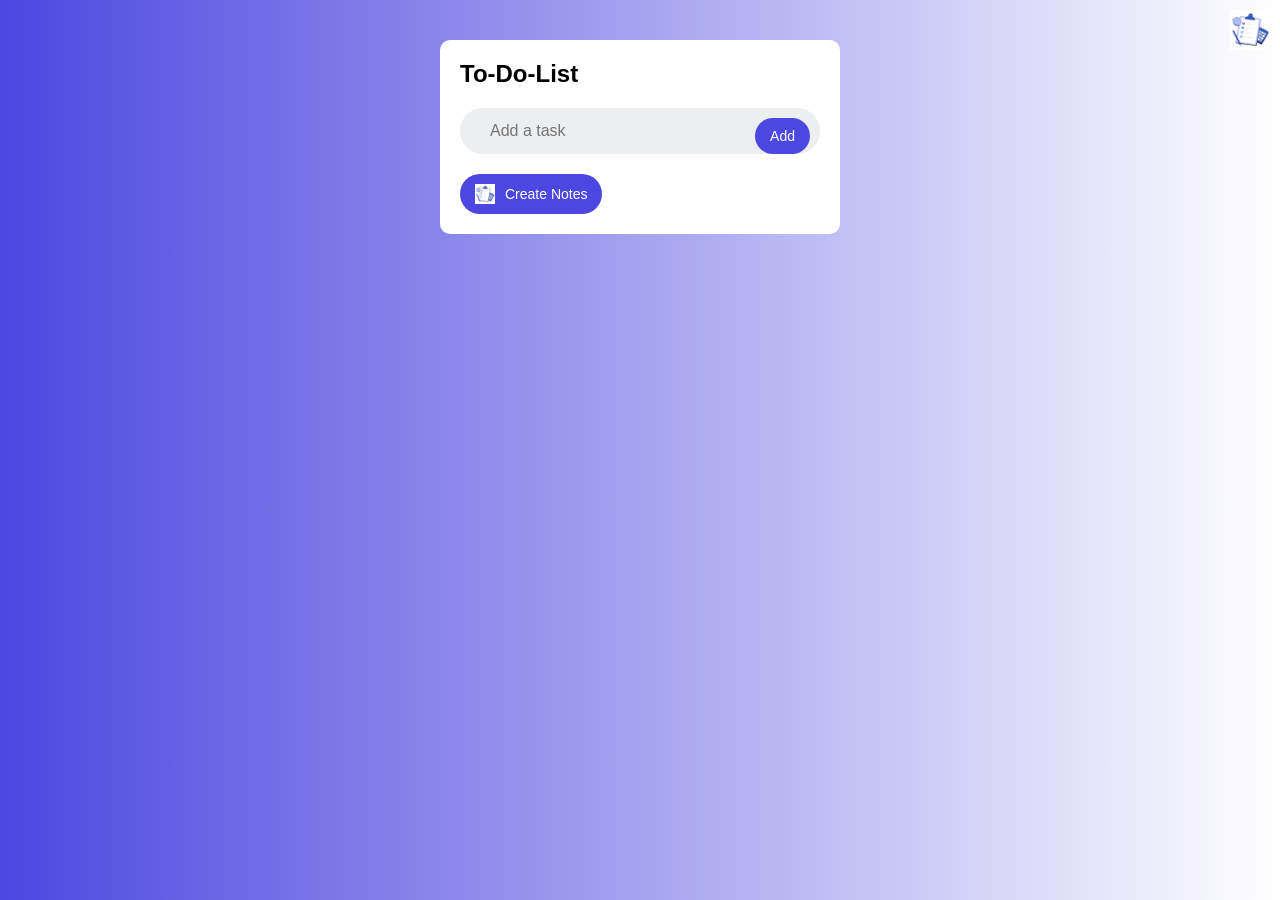
<file: index.html>
<!DOCTYPE html>
<html lang="en">
<head>
  <meta charset="UTF-8" />
  <meta name="viewport" content="width=device-width, initial-scale=1.0" />
  <title>To-do-list</title>
  <link rel="stylesheet" href="style.css" />
</head>
<body>
  <img class="corner-icon" src="image/todo.png" alt="Icon in corner" />
  <div class="container">
    <div class="todo-app">
      <h2>To-Do-List</h2>
      <div class="row">
        <input type="text" id="input-box" placeholder="Add a task" />
        <button onclick="addTask()">Add</button>
      </div>
      <button id="create-btn">
        <img src="image/todo.png" alt="Create notes" />
        Create Notes
      </button>
      <ul id="list-container"></ul>
    </div> 
  </div> 
  <script src="script.js"></script>
</body>
</html>
</file>
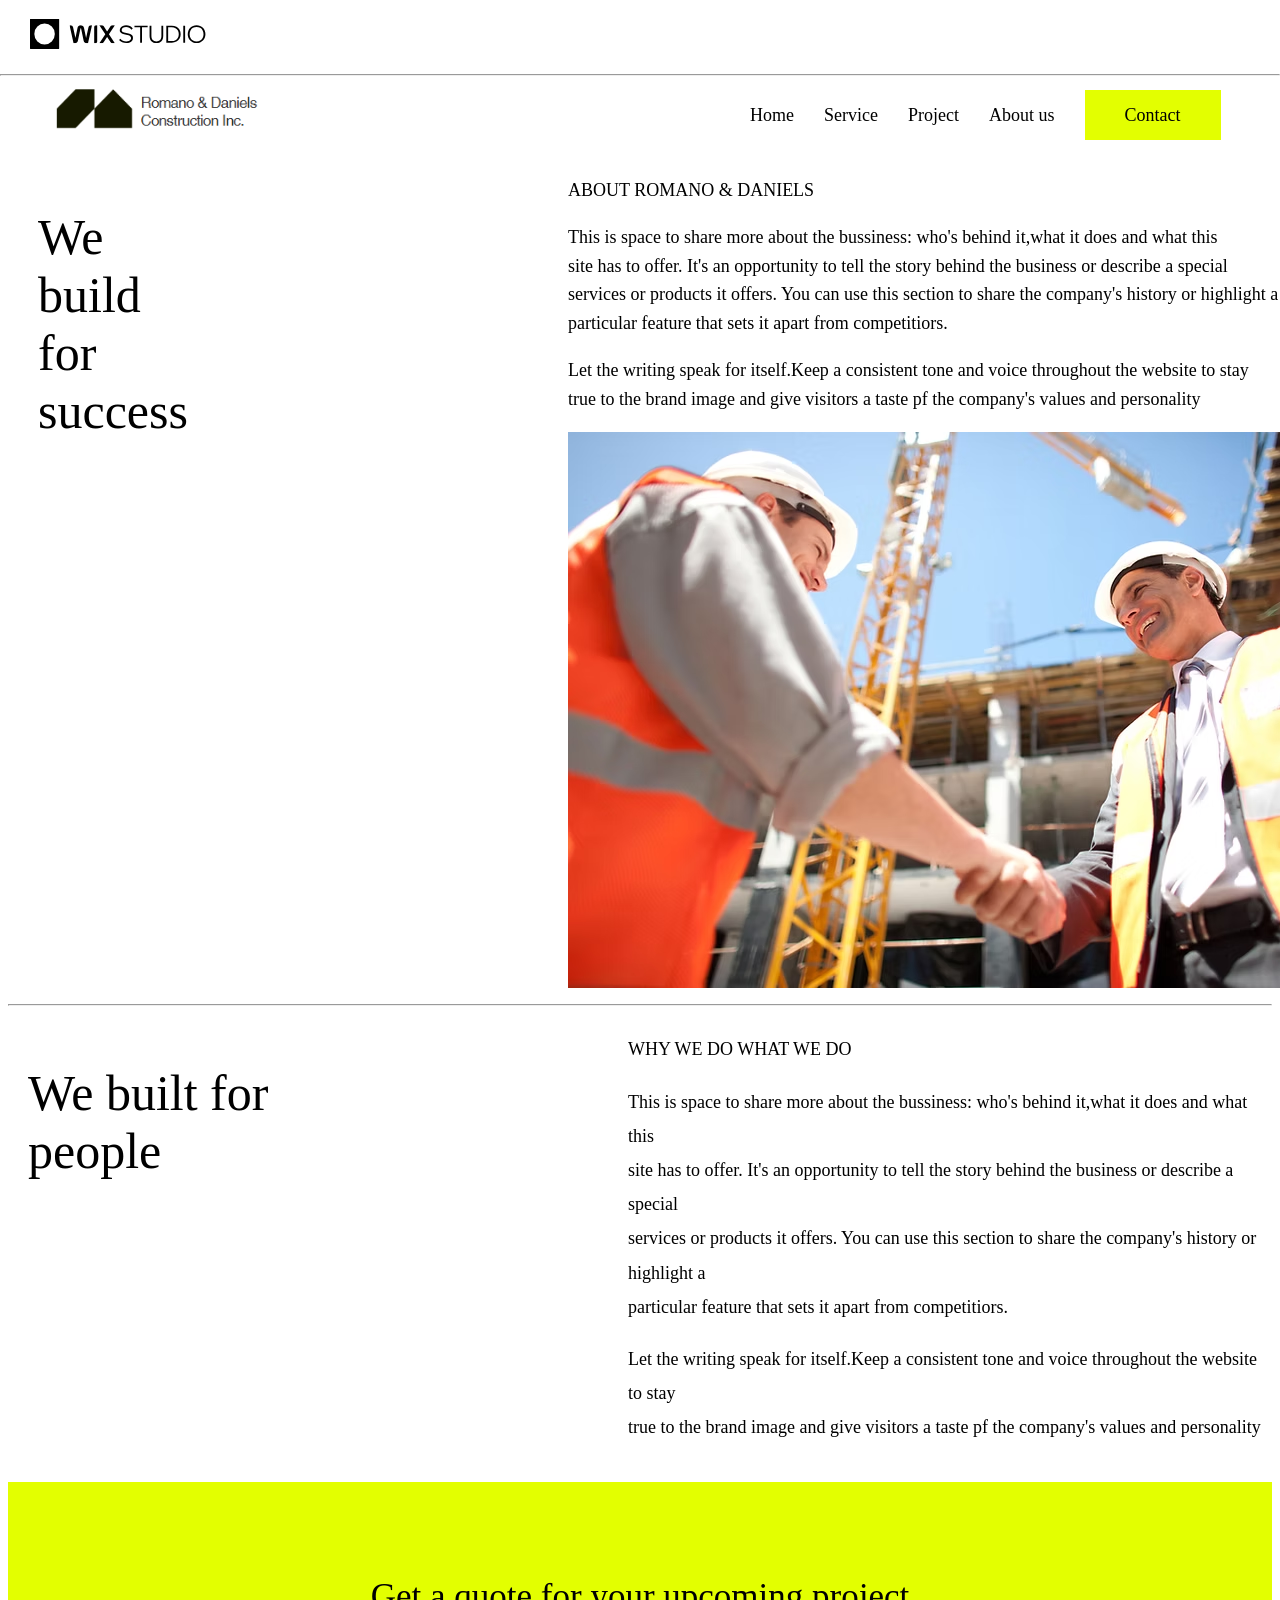
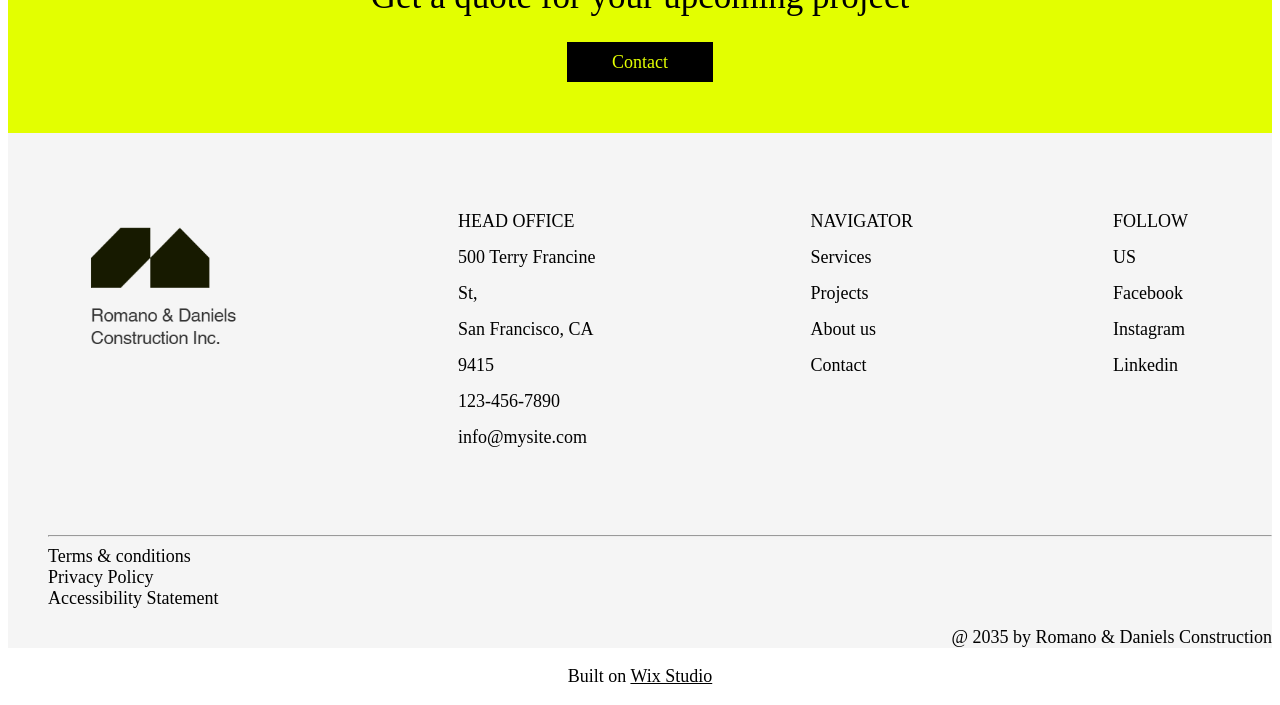
<file: about.html>
<!DOCTYPE html>
<html lang="en">
<head>
    <title>Constraction Company Responsive Template| Wix Studio</title>
    <link rel="stylesheet" href="./style css/about.css">
</head>
<body>
        <header class="header1">
        <div class="hed">
            <div class="logo">
                <img src="image/wix studio.png" alt="">
            </div>
            <div class="header">
                    <div class="logo2">
                    <hr><img src="image/romii.png" alt="" class="romiii">
                    <div class="menu">
                        <ul>
                            <li><a class="current" href="home.html">Home</a></li>
                            <li><a href="service.html">Service</a></li>
                            <li><a href="project.html">Project</a></li>
                            <li><a href="about.html">About us</a></li>
                            <li><a class="contact" href="contact.html">Contact</a></li>
                        </ul>
                    </div>
                    </div>
            </div>
        </div>
    </header>
    <main>
        <div class="aboutt">
        <div class="sucess">
            <p class="suc">We build for <br> success</p>
        </div>
        <div class="daniels">
            <p>ABOUT ROMANO & DANIELS</p>
            <P>This is space to share more about the bussiness: who's behind it,what it does and what this <br>site has to offer. It's an opportunity to tell the story behind the business or describe a special <br>services or products it offers. You can use this section to share the company's history or highlight a <br> particular feature that sets it apart from competitiors.</P>
            <p>Let the writing speak for itself.Keep a consistent tone and voice throughout the website to stay <br> true to the brand image and give visitors a taste pf the company's values and personality</p>
            <img class="abt" src="./image/about-1.avif" alt="">
        </div>
        </div><hr>
        <div class="builtt">
            <div class="people">
                <p>We built for people</p>
            </div>
            <div class="why">
                <p>WHY WE DO WHAT WE DO</p>
                 <P>This is space to share more about the bussiness: who's behind it,what it does and what this <br>site has to offer. It's an opportunity to tell the story behind the business or describe a special <br>services or products it offers. You can use this section to share the company's history or highlight a <br> particular feature that sets it apart from competitiors.</P>
            <p>Let the writing speak for itself.Keep a consistent tone and voice throughout the website to stay <br> true to the brand image and give visitors a taste pf the company's values and personality</p>
            </div>
        </div>
         <div class="get">
                    <p class="for">Get a quote for your upcoming project</p>
                    <a class="contact1" href="contact.html">Contact</a>
                </div>
    </main>
     <footer class="footer">
                <div class="mainfoot">
                    <div class="romanio">
                    <img src="./image/logo-2.png" alt="">
                    </div>
                    <div class="head">
                        <li>HEAD OFFICE</li>
                        <li>500 Terry Francine St,<br> San Francisco, CA 9415</li>
                        <li>123-456-7890</li>
                        <li>info@mysite.com</li>
                    </div>
                    <div class="navigator">
                        <li>NAVIGATOR</li>
                        <li><a href="service.html">Services</a></li>
                        <li><a href="project.html">Projects</a></li>
                        <li><a href="about.html">About us</a></li>
                        <li><a href="contact.html">Contact</a></li>
                    </div>
                    <div class="follow">
                        <li>FOLLOW US</li>
                        <li><a href="www.https://facebook.com">Facebook</a></li>
                        <li><a href="www.https://instagram.com">Instagram</a></li>
                        <li><a href="www.https://linkedin.com">Linkedin</a></li>
                    </div>
                </div>    
                    <div class="term">
                        <hr><li>Terms & conditions</li>
                        <li>Privacy Policy</li>
                        <li>Accessibility Statement</li>
                        <p class="by">@ 2035 by Romano & Daniels Construction</p>
                    </div>
            </footer>
            <p class="built">Built on <a class="wixlink" href="www.https://wix studio">Wix Studio</a></p>
</body>
</html>
</file>
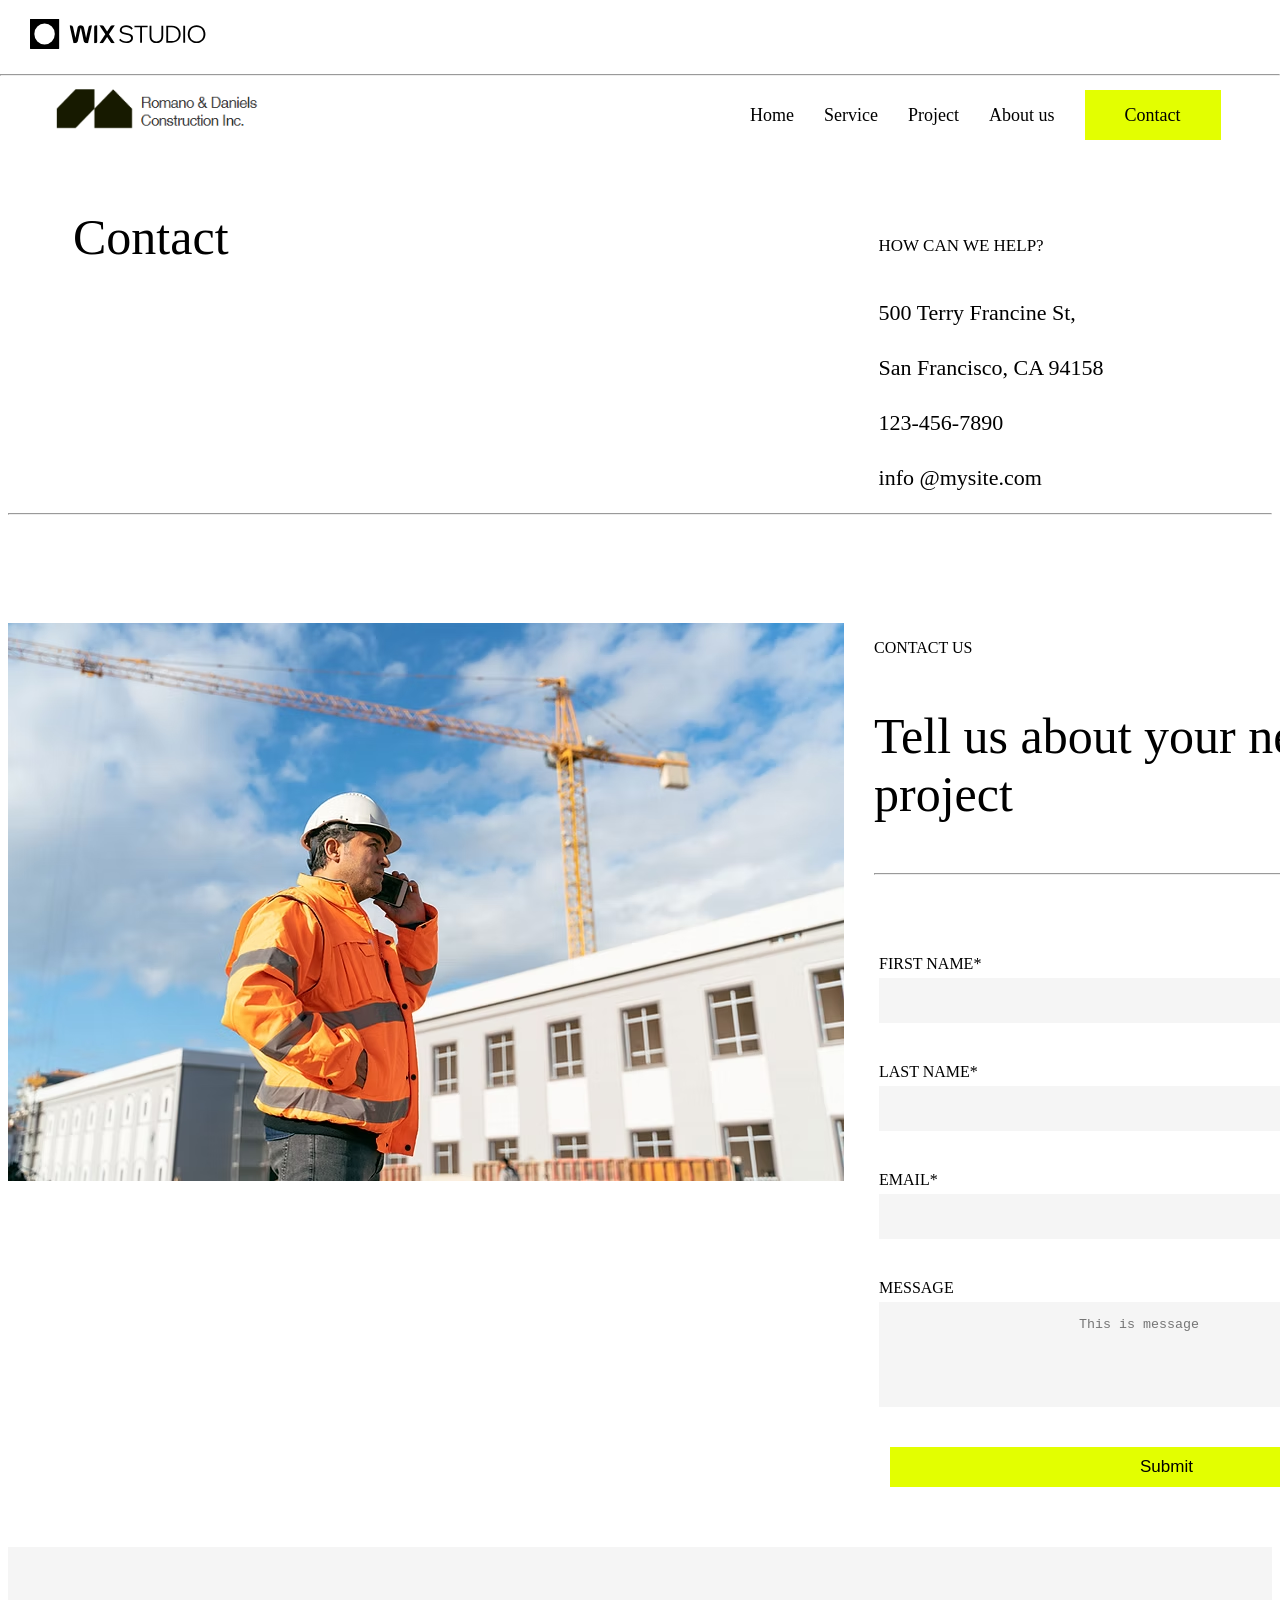
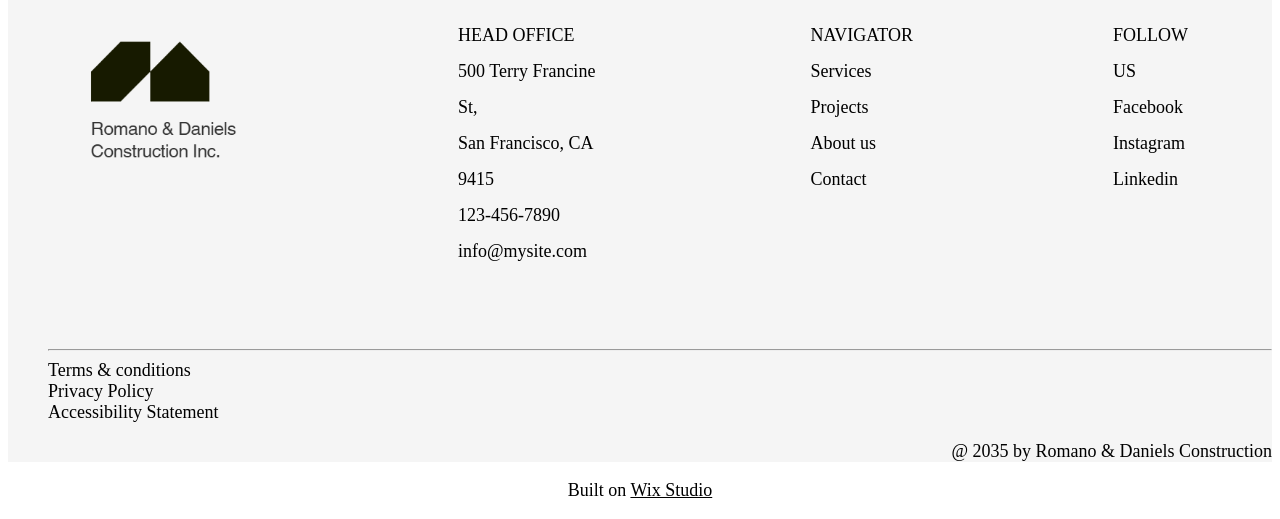
<file: contact.html>
<!DOCTYPE html>
<html lang="en">
<head>
    <title>Constraction Company Responsive Template| Wix Studio</title>
    <link rel="stylesheet" href="./style css/contact.css">
</head>
<body>
        <header class="header1">
        <div class="hed">
            <div class="logo">
                <img src="image/wix studio.png" alt="">
            </div>
            <div class="header">
                    <div class="logo2">
                    <hr><img src="image/romii.png" alt="" class="romiii">
                    <div class="menu">
                        <ul>
                            <li><a class="current" href="home.html">Home</a></li>
                            <li><a href="service.html">Service</a></li>
                            <li><a href="project.html">Project</a></li>
                            <li><a href="about.html">About us</a></li>
                            <li><a class="contact" href="contact.html">Contact</a></li>
                        </ul>
                    </div>
                    </div>
            </div>
        </div>
    </header>
    <main>
        <div class="contacttt">
            <div class="cont">
                Contact
            </div>
            <div class="help">
                <p class="we">HOW CAN WE HELP?</p>
                <li>500 Terry Francine St, <br>San Francisco, CA 94158</li>
                <li>123-456-7890</li>
                <li>info @mysite.com</li>
            </div>
        </div><hr>
        <div class="contacti">
            <div class="conta">
                <img src="./image/contact.avif" alt="">
            </div>
            <div class="forms">
                <p>CONTACT US</p>
                <p class="tell">Tell us about your next <br>project</p>
                <hr><form target="_blank" action="submit.html">
                <div class="contact-form">
                    <label for="firstname">FIRST NAME*<label>
                    <input type="text" name="firstname" id="firstname"required>
                    <label for="lastname">LAST NAME*</label>
                    <input type="text" name="lastname" id="lastname"required>
                    <label for="email">EMAIL*</label>
                    <input type="email" name="email" id="email">
                    <label for="message">MESSAGE</label>
                    <textarea name="message" id="message" cols="20" rows="5" placeholder="This is message" required></textarea>
                    <button class="submit">Submit</button>
                </div>
                </form>
            </div>
        </div>
    </main>
     <footer class="footer">
                <div class="mainfoot">
                    <div class="romanio">
                    <img src="./image/logo-2.png" alt="">
                    </div>
                    <div class="head">
                        <li>HEAD OFFICE</li>
                        <li>500 Terry Francine St,<br> San Francisco, CA 9415</li>
                        <li>123-456-7890</li>
                        <li>info@mysite.com</li>
                    </div>
                    <div class="navigator">
                        <li>NAVIGATOR</li>
                        <li><a href="service.html">Services</a></li>
                        <li><a href="project.html">Projects</a></li>
                        <li><a href="about.html">About us</a></li>
                        <li><a href="contact.html">Contact</a></li>
                    </div>
                    <div class="follow">
                        <li>FOLLOW US</li>
                        <li><a href="www.https://facebook.com">Facebook</a></li>
                        <li><a href="www.https://instagram.com">Instagram</a></li>
                        <li><a href="www.https://linkedin.com">Linkedin</a></li>
                    </div>
                </div>    
                    <div class="term">
                        <hr><li>Terms & conditions</li>
                        <li>Privacy Policy</li>
                        <li>Accessibility Statement</li>
                        <p class="by">@ 2035 by Romano & Daniels Construction</p>
                    </div>
            </footer>
            <p class="built">Built on <a class="wixlink" href="www.https://wix studio">Wix Studio</a></p>
</body>
</html>
</file>
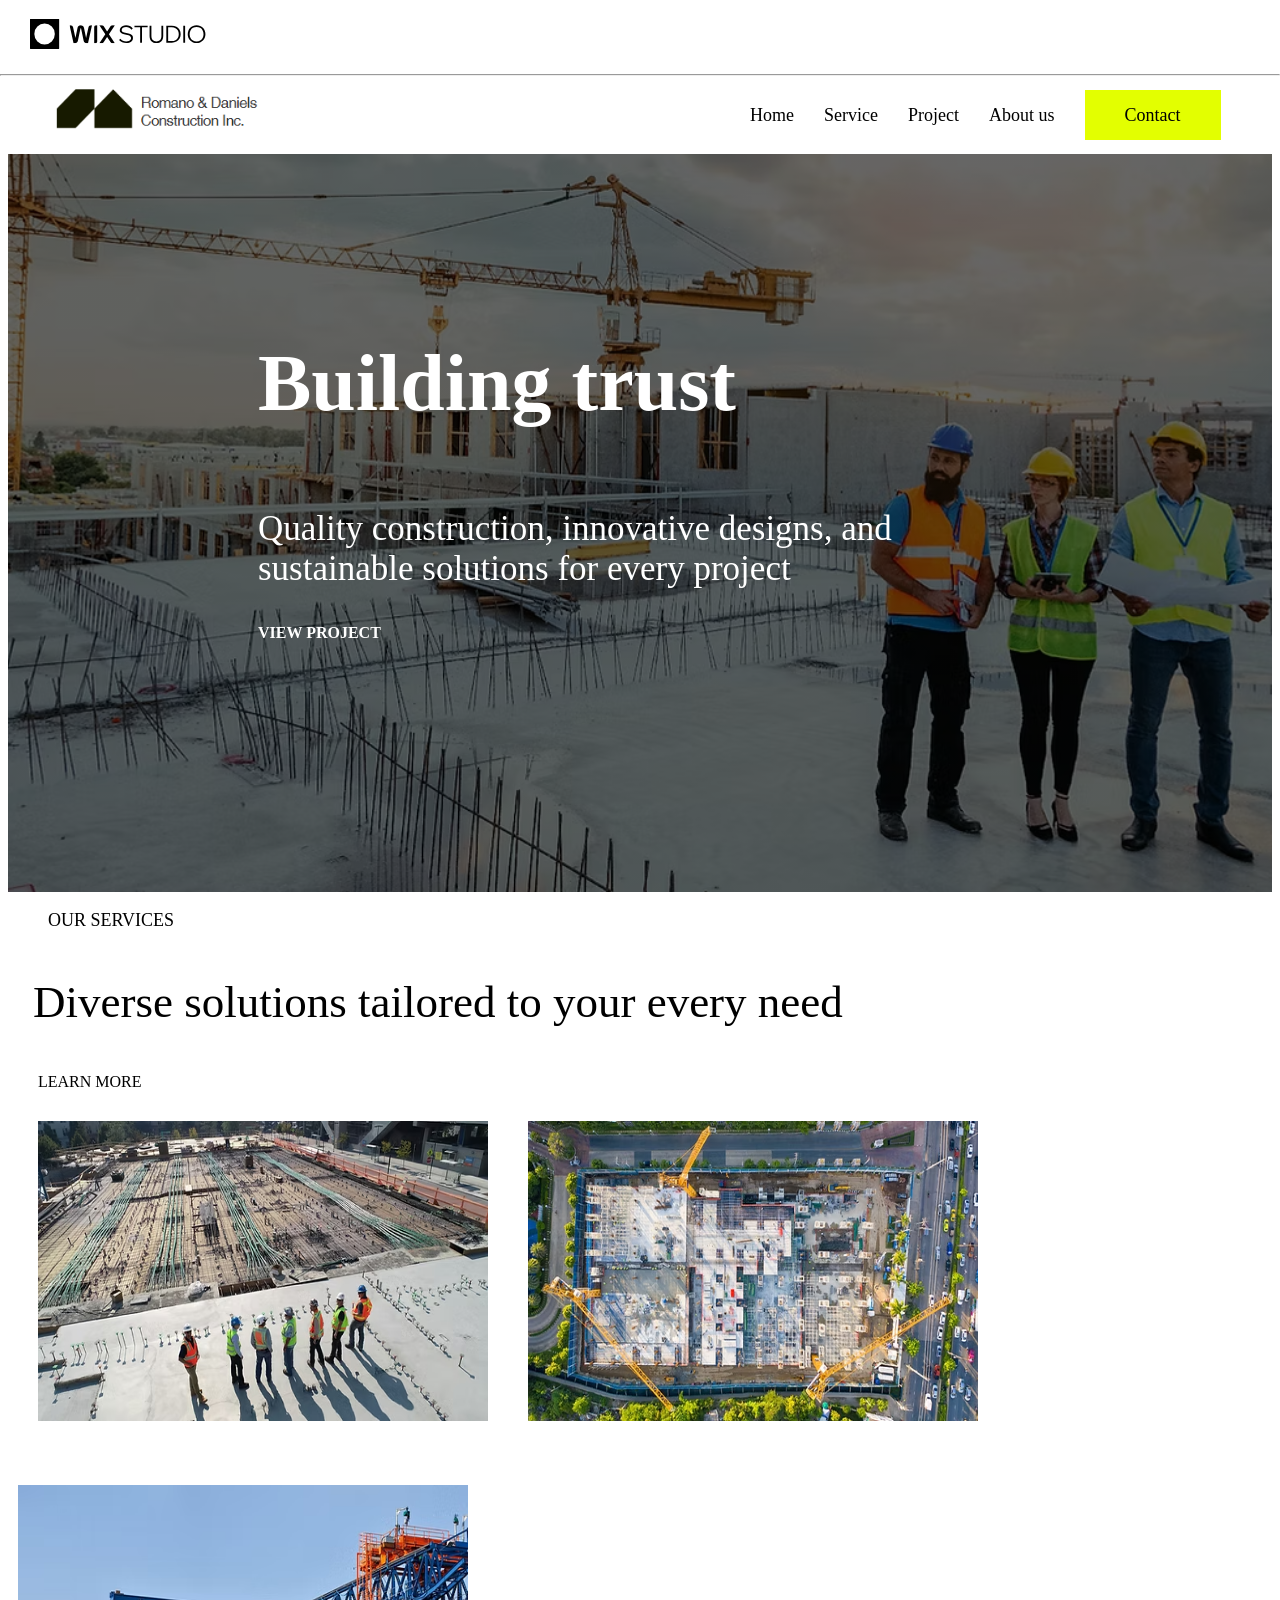
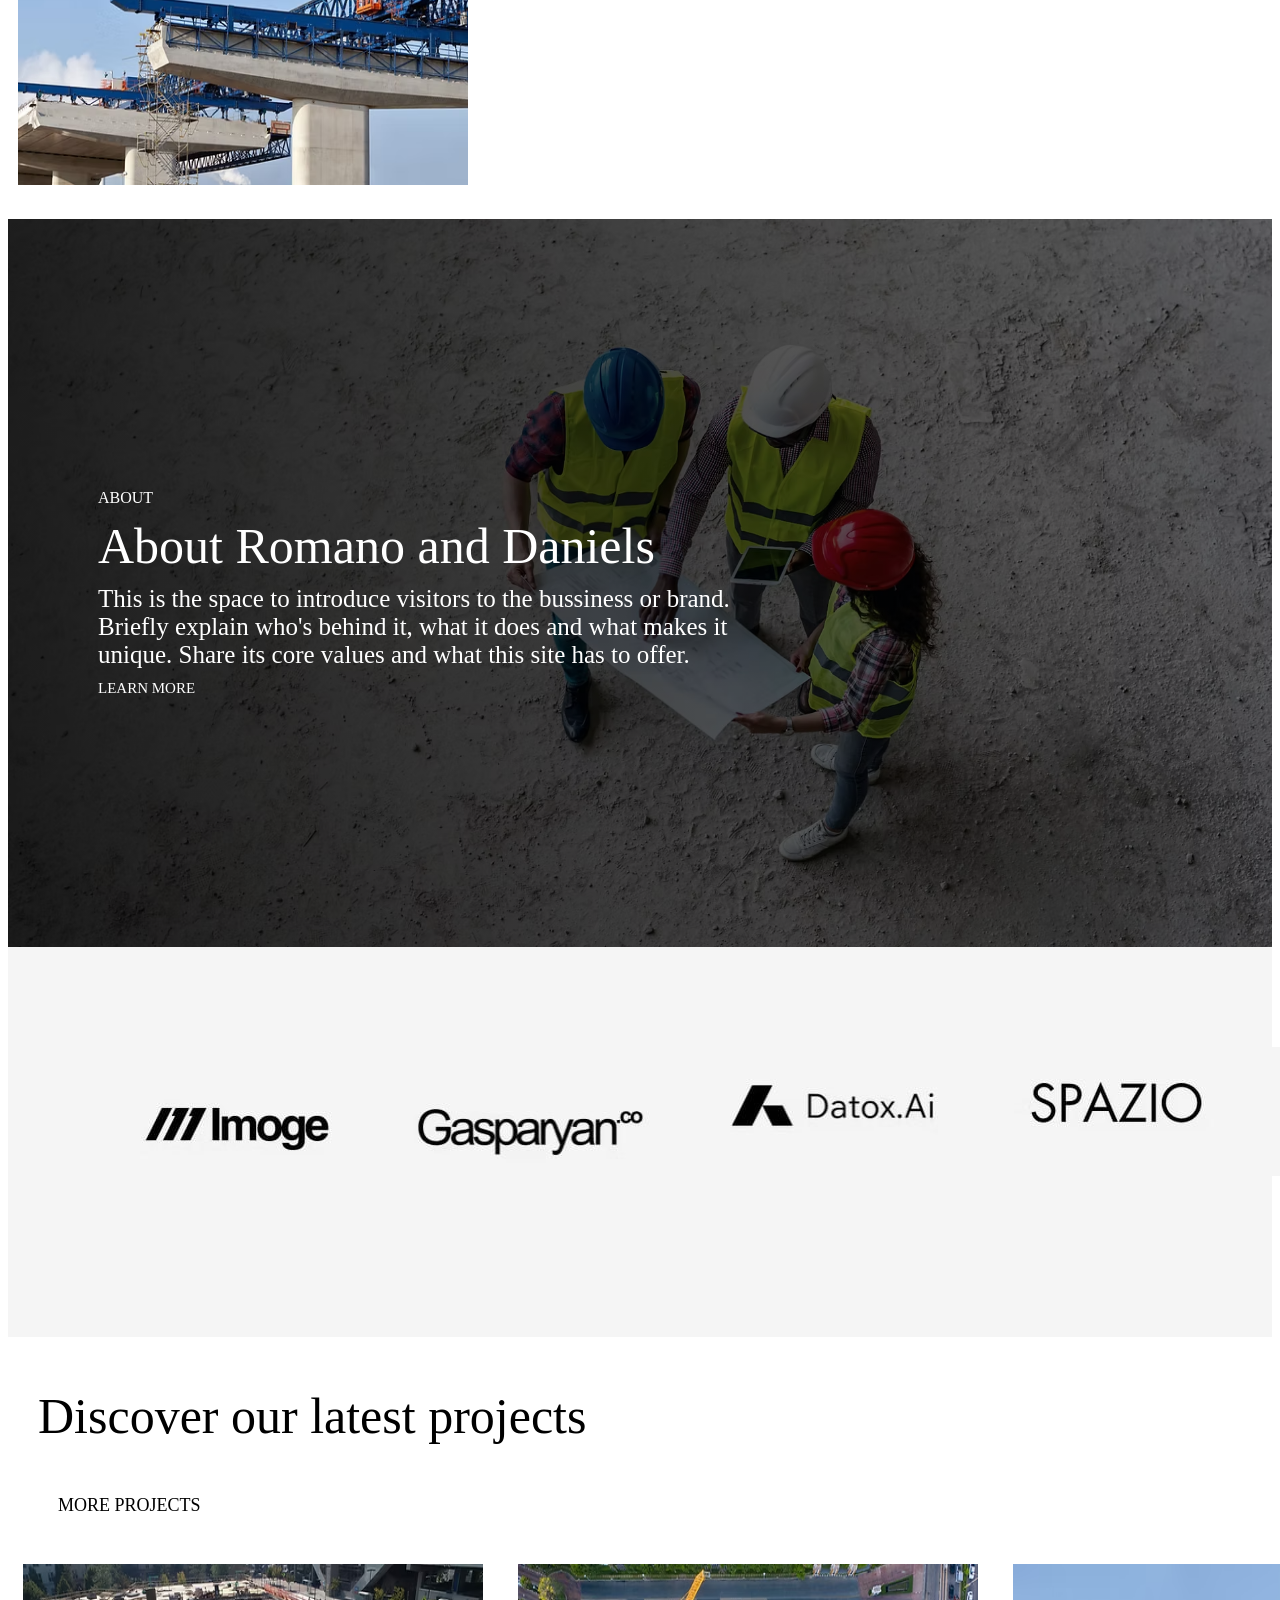
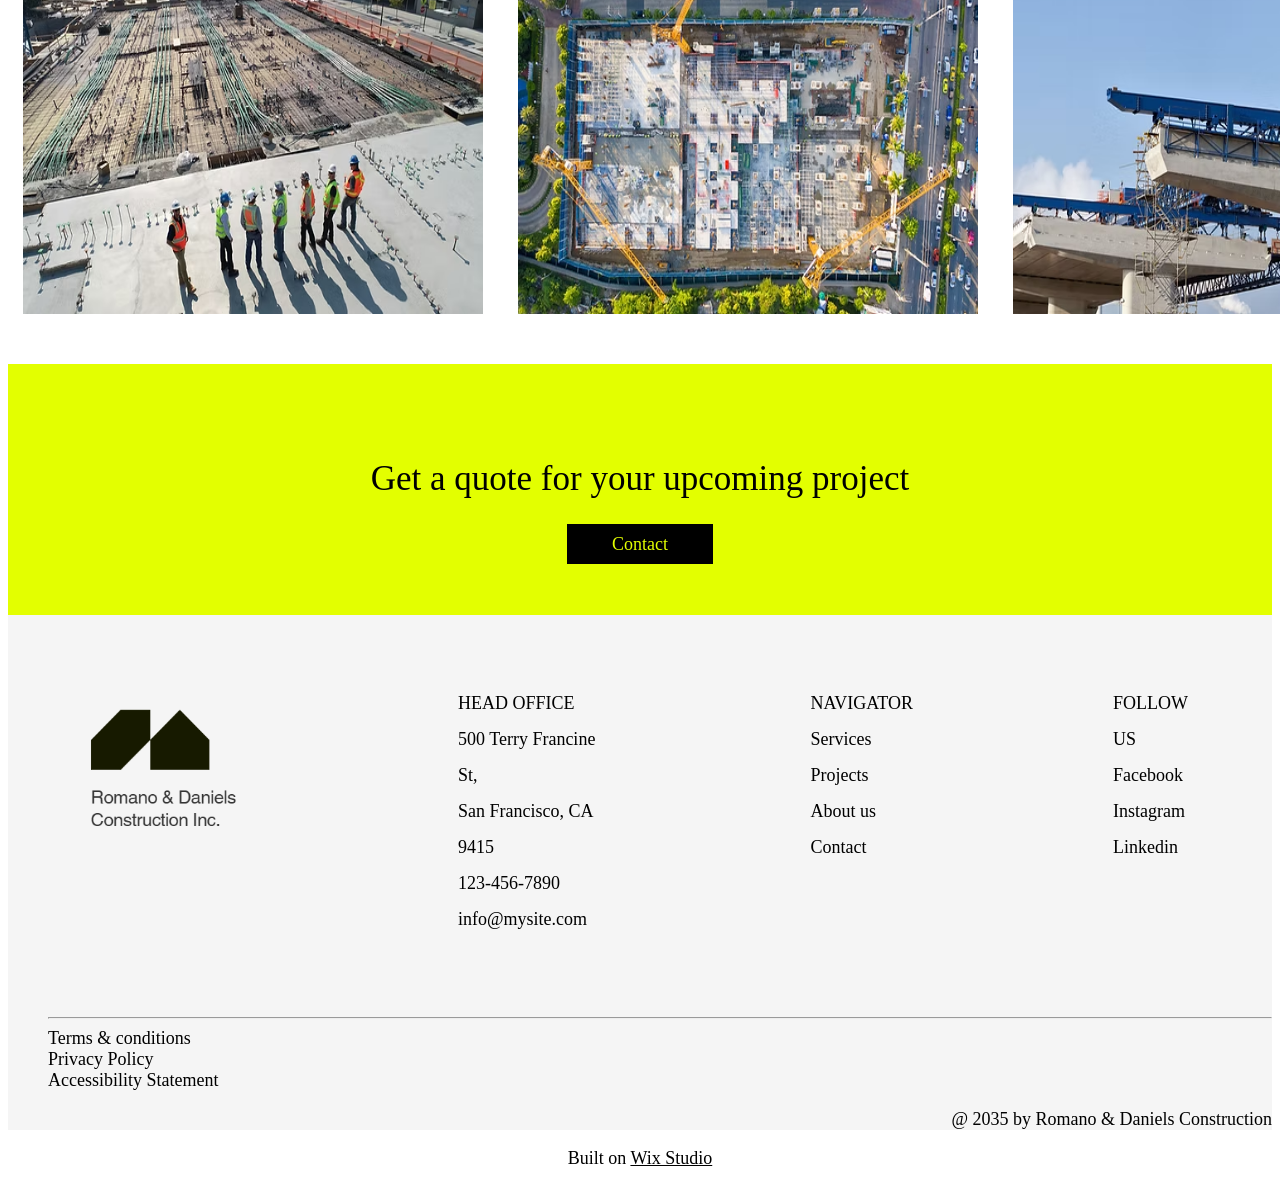
<file: home.html>
<!DOCTYPE html>
<html lang="en">
<head>
    <title>Constraction Company Responsive Template| Wix Studio</title>
    <link rel="stylesheet" href="style css/home.css">
</head>
<body class="body">
    <header class="header1">
        <div class="hed">
            <div class="logo">
                <img src="image/wix studio.png" alt="">
            </div>
            <div class="header">
                    <div class="logo2">
                    <hr><img src="image/romii.png" alt="" class="romiii">
                    <div class="menu">
                        <ul>
                            <li><a href="home.html">Home</a></li>
                            <li><a href="service.html">Service</a></li>
                            <li><a href="project.html">Project</a></li>
                            <li><a href="about.html">About us</a></li>
                            <li><a class="contact" href="contact.html">Contact</a></li>
                        </ul>
                    </div>
                    </div>
            </div>
        </div>
    </header>
                <div class="main2">
                    <p class="build">Building trust</p>
                    <p class="quality">Quality construction, innovative designs, and <br>sustainable solutions for every project</p>
                    <a class="view" href="view.html">VIEW PROJECT </a>
                    <!-- <div class="yellow"></div>
                    <div class="yell"></div>
                    <div class="yello"></div> -->
                </div>
                <div>
                    <p class="our">OUR SERVICES</p>
                    <p class="diverse">Diverse solutions tailored to your every need</p>
                    <a class="learn" href="learn.html">LEARN MORE</a>
                </div>
                <div>
                    <img class="img1" src="./image/1.avif" alt=""><img class="img2" src="./image/2.avif" alt=""><img class="img3" src="./image/3.avif" alt="">
                </div>
                <div class="aboutromano">
                    <p class="abo">ABOUT</p>
                    <p class="romo">About Romano and Daniels</p>
                    <p class="this">This is the space to introduce visitors to the bussiness or brand. <br> Briefly explain who's behind it, what it does and what makes it <br> unique. Share its core values and what this site has to offer.</p>
                    <a class="learnt" href="learn.html">LEARN MORE</a>
                </div>
                <div class="logos">
                    <div>
                        <img src="./image/i-1.jpg" alt="">
                    </div>
                    <div>
                        <img src="./image/i-2.jpg" alt="">
                    </div>
                    <div >
                        <img src="./image/i-3.jpg" alt="">
                    </div>
                    <div>
                        <img src="./image/i-4.jpg" alt="">
                    </div>
                    <div>
                        <img src="./image/i-5.jpg" alt="">
                    </div>
                </div>
                <div class="discover">
                    <p class="late">Discover our latest projects</p>
                    <p class="moreee">MORE PROJECTS</p>
                    <div class="disco">
                        <img class="im1" src="./image/1.avif" alt="">
                        <img class="im2" src="\./image/2.avif" alt="">
                        <img class="im3" src="./image/3.avif" alt="">
                    </div>
                </div>
                <div class="get">
                    <p class="for">Get a quote for your upcoming project</p>
                    <a class="contact1" href="contact.html">Contact</a>
                </div>
            <footer class="footer">
                <div class="mainfoot">
                    <div class="romanio">
                    <img src="./image/logo-2.png" alt="">
                    </div>
                    <div class="head">
                        <li>HEAD OFFICE</li>
                        <li>500 Terry Francine St,<br> San Francisco, CA 9415</li>
                        <li>123-456-7890</li>
                        <li>info@mysite.com</li>
                    </div>
                    <div class="navigator">
                        <li>NAVIGATOR</li>
                        <li><a href="service.html">Services</a></li>
                        <li><a href="project.html">Projects</a></li>
                        <li><a href="about.html">About us</a></li>
                        <li><a href="contact.html">Contact</a></li>
                    </div>
                    <div class="follow">
                        <li>FOLLOW US</li>
                        <li><a href="www.https://facebook.com">Facebook</a></li>
                        <li><a href="www.https://instagram.com">Instagram</a></li>
                        <li><a href="www.https://linkedin.com">Linkedin</a></li>
                    </div>
                </div>    
                    <div class="term">
                        <hr><li>Terms & conditions</li>
                        <li>Privacy Policy</li>
                        <li>Accessibility Statement</li>
                        <p class="by">@ 2035 by Romano & Daniels Construction</p>
                    </div>
            </footer>
            <p class="built">Built on <a class="wixlink" href="www.https://wix studio">Wix Studio</a></p>
    </body>
</html>
</file>
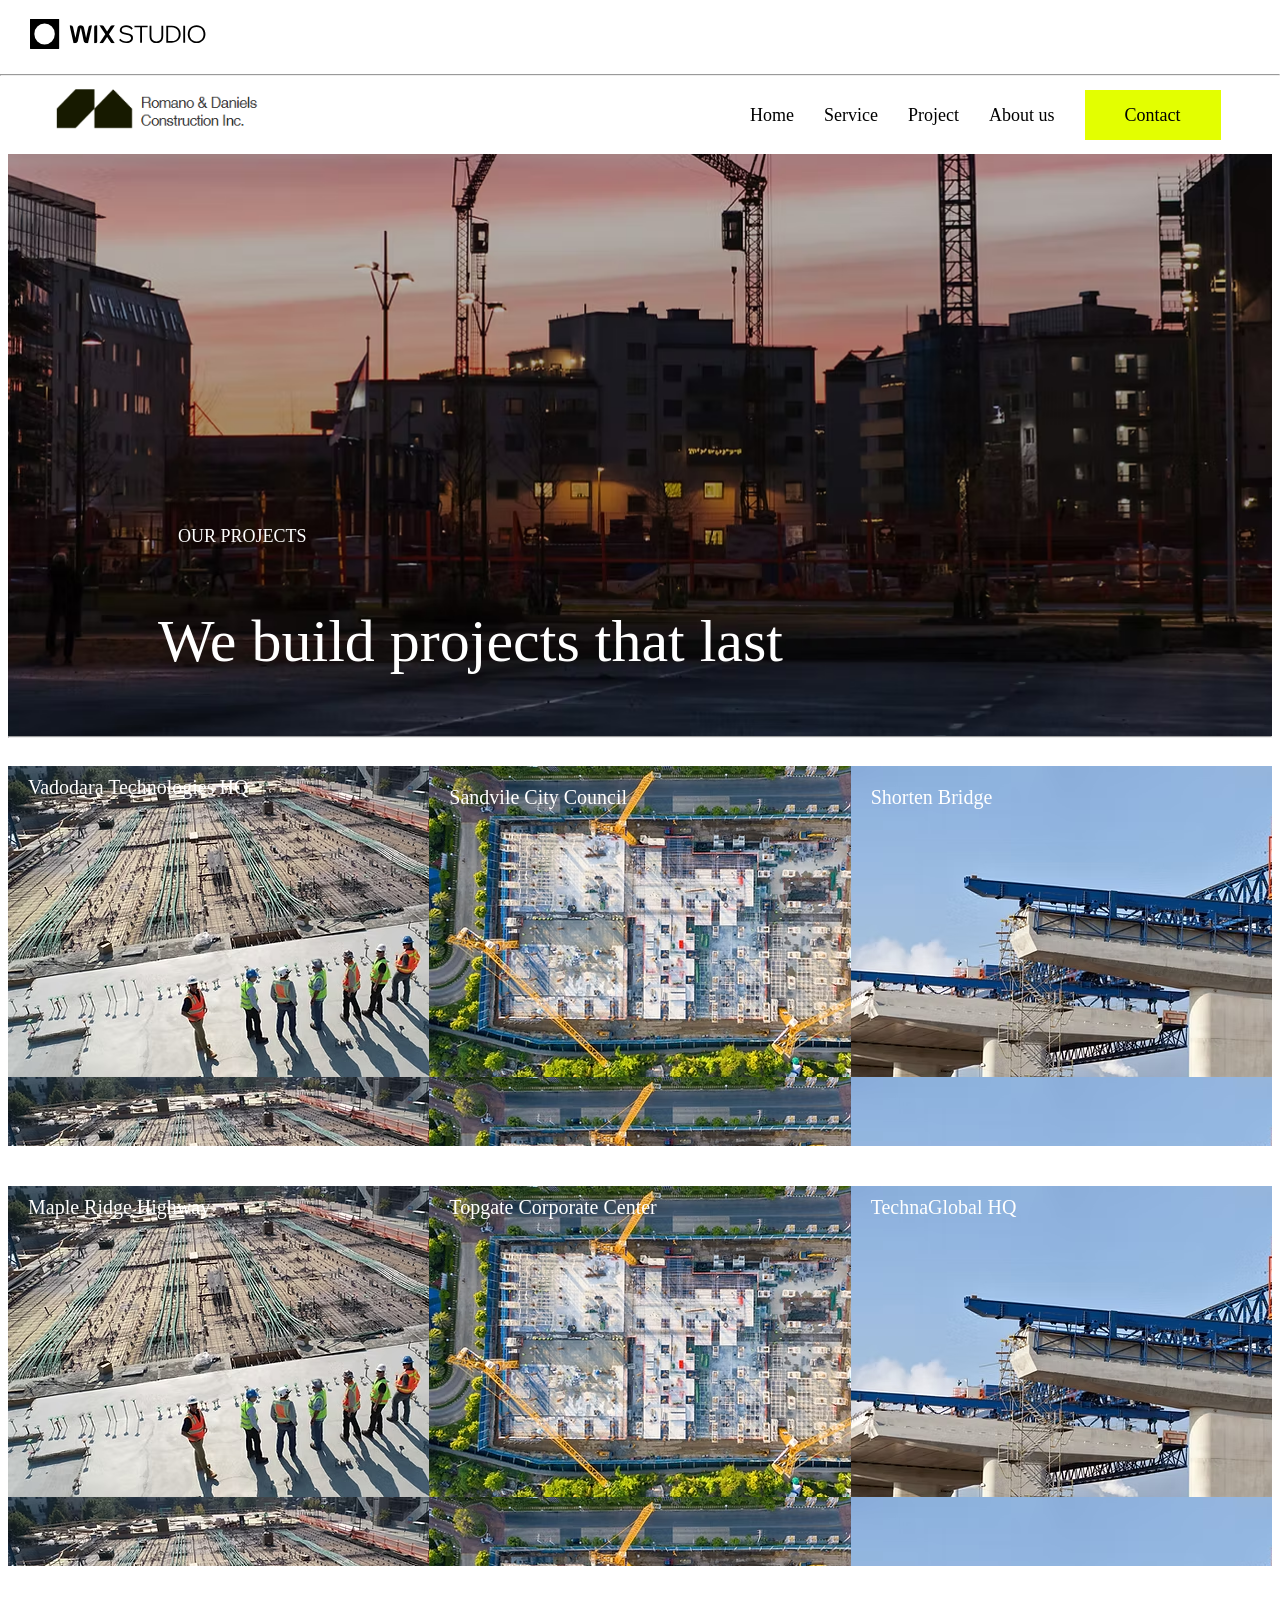
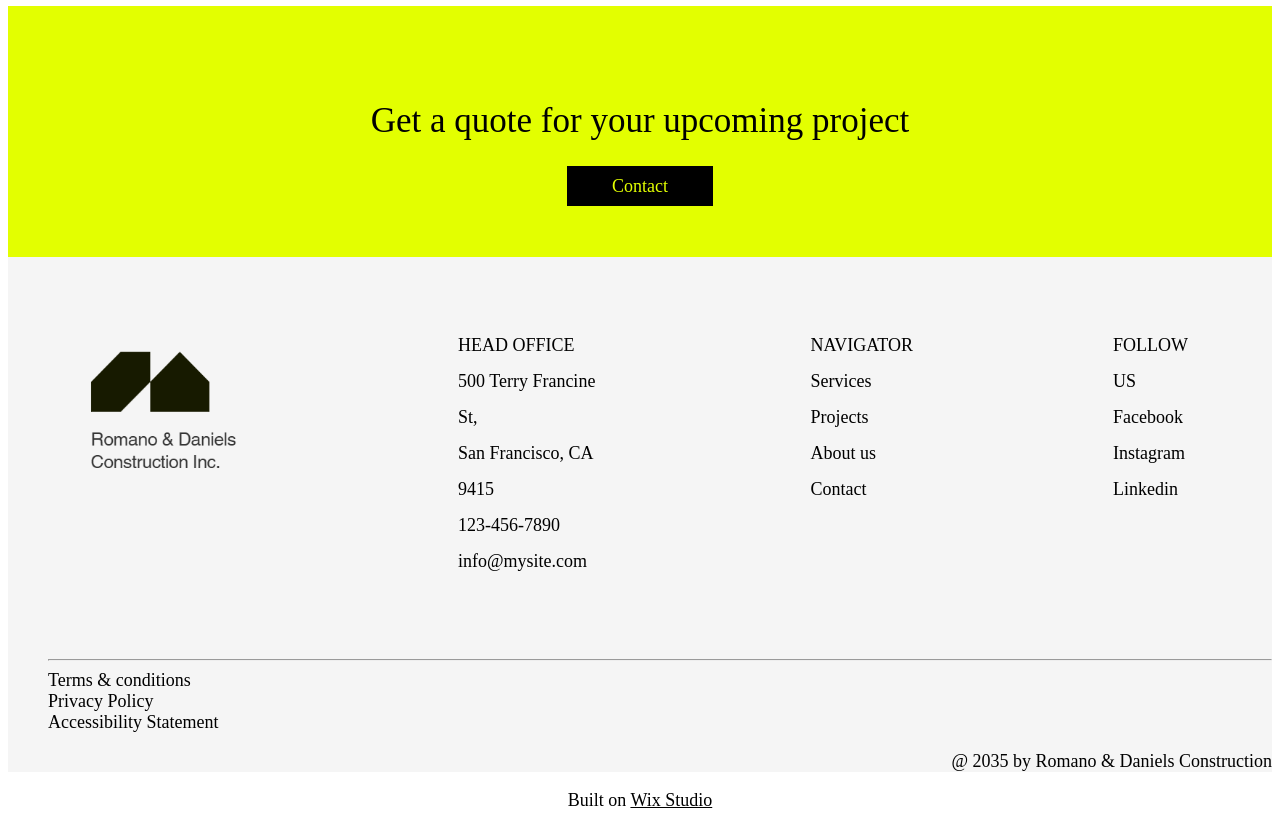
<file: project.html>
<!DOCTYPE html>
<html lang="en">
<head>
    <title>Constraction Company Responsive Template| Wix Studio</title>
    <link rel="stylesheet" href="./style css/project.css">
</head>
<body>
        <header class="header1">
        <div class="hed">
            <div class="logo">
                <img src="image/wix studio.png" alt="">
            </div>
            <div class="header">
                    <div class="logo2">
                    <hr><img src="image/romii.png" alt="" class="romiii">
                    <div class="menu">
                        <ul>
                            <li><a class="current" href="home.html">Home</a></li>
                            <li><a href="service.html">Service</a></li>
                            <li><a href="project.html">Project</a></li>
                            <li><a href="about.html">About us</a></li>
                            <li><a class="contact" href="contact.html">Contact</a></li>
                        </ul>
                    </div>
                    </div>
            </div>
        </div>
    </header>
    <main>
        <div class="builds">
            <p class="pro">OUR PROJECTS</p>
            <P class="last">We build projects that last</P><hr>
        </div>
        <div class="avifs">
        <div class="avif">
            <p class="vador">Vadodara Technologies HQ</p>
            <p class="sandiv">Sandvile City Council</p>
            <p class="short">Shorten Bridge</p>
        </div>
        <div class="avif2">
            <p class="maple">Maple Ridge Highway</p>
            <p class="topgate">Topgate Corporate Center</p>
            <p class="hq">TechnaGlobal HQ</p>
        </div>
        </div>
          <div class="get">
                    <p class="for">Get a quote for your upcoming project</p>
                    <a class="contact1" href="contact.html">Contact</a>
                </div>
    </main>
     <footer class="footer">
                <div class="mainfoot">
                    <div class="romanio">
                    <img src="./image/logo-2.png" alt="">
                    </div>
                    <div class="head">
                        <li>HEAD OFFICE</li>
                        <li>500 Terry Francine St,<br> San Francisco, CA 9415</li>
                        <li>123-456-7890</li>
                        <li>info@mysite.com</li>
                    </div>
                    <div class="navigator">
                        <li>NAVIGATOR</li>
                        <li><a href="service.html">Services</a></li>
                        <li><a href="project.html">Projects</a></li>
                        <li><a href="about.html">About us</a></li>
                        <li><a href="contact.html">Contact</a></li>
                    </div>
                    <div class="follow">
                        <li>FOLLOW US</li>
                        <li><a href="www.https://facebook.com">Facebook</a></li>
                        <li><a href="www.https://instagram.com">Instagram</a></li>
                        <li><a href="www.https://linkedin.com">Linkedin</a></li>
                    </div>
                </div>    
                    <div class="term">
                        <hr><li>Terms & conditions</li>
                        <li>Privacy Policy</li>
                        <li>Accessibility Statement</li>
                        <p class="by">@ 2035 by Romano & Daniels Construction</p>
                    </div>
            </footer>
            <p class="built">Built on <a class="wixlink" href="www.https://wix studio">Wix Studio</a></p>
</body>
</html>
</file>
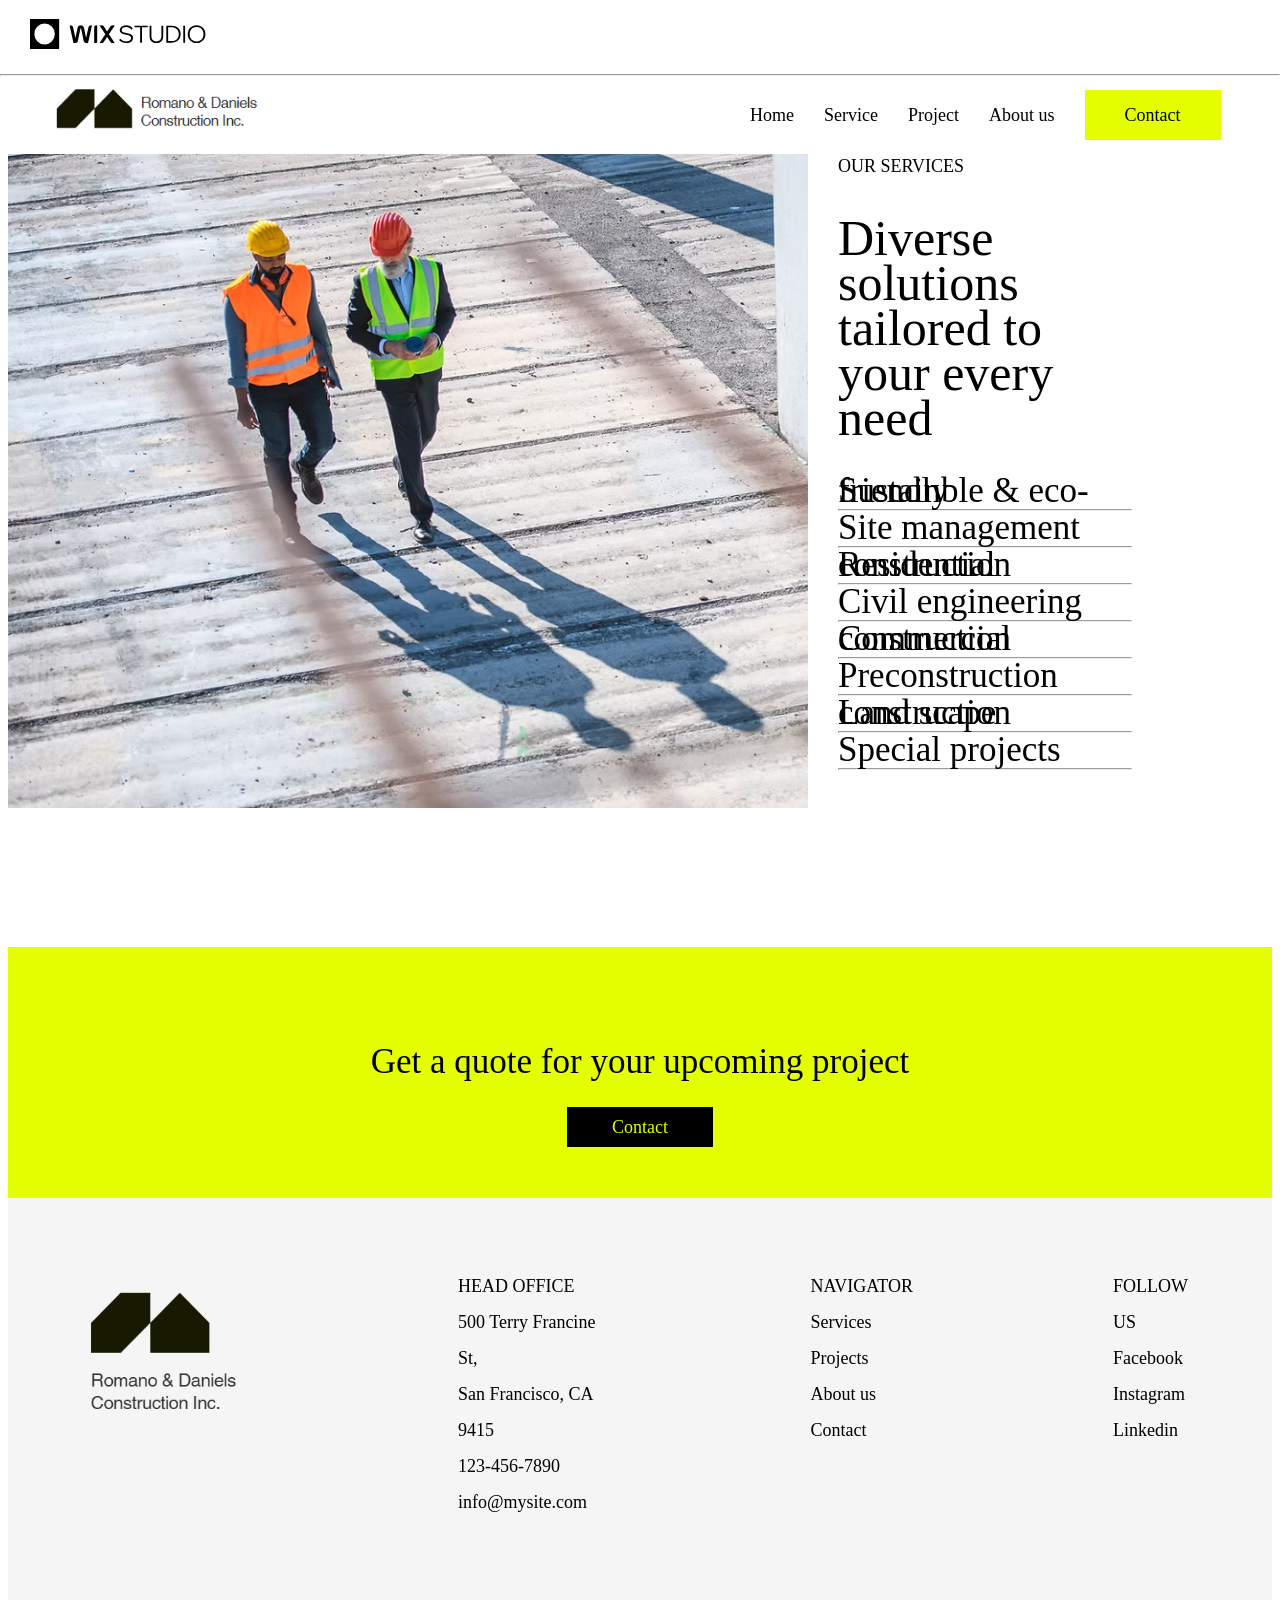
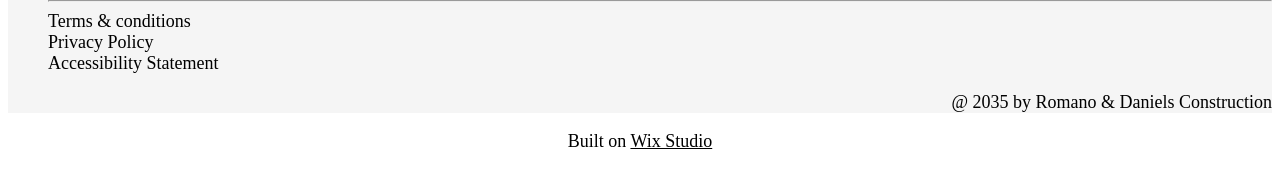
<file: service.html>
<!DOCTYPE html>
<html lang="en">
<head>
    <title>Constraction Company Responsive Template| Wix Studio</title>
    <link rel="stylesheet" href="./style css/service.css">
</head>
<body>
        <header class="header1">
        <div class="hed">
            <div class="logo">
                <img src="image/wix studio.png" alt="">
            </div>
            <div class="header">
                    <div class="logo2">
                    <hr><img src="image/romii.png" alt="" class="romiii">
                    <div class="menu">
                        <ul>
                            <li><a class="current" href="home.html">Home</a></li>
                            <li><a href="service.html">Service</a></li>
                            <li><a href="project.html">Project</a></li>
                            <li><a href="about.html">About us</a></li>
                            <li><a class="contact" href="contact.html">Contact</a></li>
                        </ul>
                    </div>
                    </div>
            </div>
        </div>
    </header>
    <main>
        <div class="ourserv">
            <div class="servimg">
                <img src="./image/service-1.avif" alt="">
            </div>
            <div class="solution">
                <p class="ser">OUR SERVICES</p>
                <p class="diverse">Diverse solutions tailored to your every need</p>
                Sustainble & eco-friendly         
                <hr><li class="site">Site management</li>               
                <hr><li class="residential">Residential construction</li>           
                <hr><li class="civil">Civil engineering</li>           
                <hr><li class="commer">Commercial construction</li>          
                <hr><li class="pre">Preconstruction</li>             
                <hr><li class="land">Land scape construction</li>         
                <hr><li class="special">Special projects</li>  
                <hr>         
            </div>
        </div>
            <div class="get">
            <p class="for">Get a quote for your upcoming project</p>
            <a class="contact1" href="contact.html">Contact</a>
        </div>
    </main>
     <footer class="footer">
                <div class="mainfoot">
                    <div class="romanio">
                    <img src="./image/logo-2.png" alt="">
                    </div>
                    <div class="head">
                        <li>HEAD OFFICE</li>
                        <li>500 Terry Francine St,<br> San Francisco, CA 9415</li>
                        <li>123-456-7890</li>
                        <li>info@mysite.com</li>
                    </div>
                    <div class="navigator">
                        <li>NAVIGATOR</li>
                        <li><a href="service.html">Services</a></li>
                        <li><a href="project.html">Projects</a></li>
                        <li><a href="about.html">About us</a></li>
                        <li><a href="contact.html">Contact</a></li>
                    </div>
                    <div class="follow">
                        <li>FOLLOW US</li>
                        <li><a href="www.https://facebook.com">Facebook</a></li>
                        <li><a href="www.https://instagram.com">Instagram</a></li>
                        <li><a href="www.https://linkedin.com">Linkedin</a></li>
                    </div>
                </div>    
                    <div class="term">
                        <hr><li>Terms & conditions</li>
                        <li>Privacy Policy</li>
                        <li>Accessibility Statement</li>
                        <p class="by">@ 2035 by Romano & Daniels Construction</p>
                    </div>
            </footer>
            <p class="built">Built on <a class="wixlink" href="www.https://wix studio">Wix Studio</a></p>
</body>
</html>
</file>
<file: style.css>
* {
  margin: 0;
  padding: 0;
  font-family: "Poppins", sans-serif;
  box-sizing: border-box;
}

body {
  background: linear-gradient(to right, #4c47e0, #fff);
  padding: 20px;
  min-height: 100vh;
  position: relative;
}

.corner-icon {
  position: fixed;
  top: 10px;
  right: 10px;
  width: 40px;
  height: 40px;
  z-index: 1000;
}

.container {
  width: 100%;
  max-width: 400px;
  margin: 0 auto;
}
.todo-app {
  width: 100%;
  background: #fff;
  padding: 20px;
  border-radius: 10px;
  margin: 20px auto;
}

.todo-app h2 {
  font-size: 24px;
  margin-bottom: 20px;
}
.row {
  display: flex;
  align-items: center;
  justify-content: space-between;
  background: #edeef0;
  border-radius: 30px;
  padding-left: 20px;
  padding-right: 10px;
  margin-bottom: 20px;
}

.row input {
  flex: 1;
  border: none;
  outline: none;
  padding: 10px;
  background: transparent;
  font-size: 16px;
}

button {
  background-color: #4c47e0;
  color: #fff;
  padding: 10px 15px;
  border: none;
  border-radius: 20px;
  cursor: pointer;
  font-size: 14px;
  display: flex;
  align-items: center;
  gap: 10px;
  margin-top: 10px;
}

button img {
  width: 20px;
  height: 20px;
}
#list-container {
  list-style: none;
  padding: 0;
  font-family: "Poppins", sans-serif;
  font-size: 16px;
}
#list-container li {
  position: relative; 
  display: flex;
  align-items: center;
  padding: 10px;
  margin-bottom: 10px;
  font-size: 16px;
  list-style: none;
  background: #f9f9f9;
  border-radius: 6px;
  transition: background-color 0.3s;
}

#list-container li:hover {
  background-color: #f0f0f0;
}

.task-checkbox {
  width: 18px;
  height: 18px;
  margin-right: 15px;
  cursor: pointer;
}

.task-text {
  flex: 1;
  word-break: break-word;
}

.task-checkbox:checked + .task-text {
  text-decoration: line-through;
  color: #888;
}
.delete-btn {
  position: absolute;
  right: 5px;
  top: 50%;
  transform: translateY(-50%);
  font-size: 22px;
  color: #555;
  line-height: 30px;
  text-align: center;
  cursor: pointer;
  border-radius: 50%;
  padding: 0 10px;
  user-select: none;
  transition: color 0.3s, background-color 0.3s;
}

.delete-btn:hover {
  background: #edeef0;
  color: #e74c3c;
}

#list-container li,
.task-checkbox,
.delete-btn {
  transition: all 0.3s ease;
}
</file>
<file: style css/about.css>
*/{
    padding: 0;
    margin: 0;
}
.logo{
    margin: 15px;
    position: inherit;
}
.header{
    margin-top: 15px;
}
.header1{
  position: fixed;
  top: 0;
  left: 0;
  width: 100%;
  background-color: white;
}
.romiii{
    padding-left: 50px;
    width: 220px;
}
.menu{
    width: 600px;
    float: right;
    height: 70px;
}
ul{
    float: left;
    display: flex;
    justify-content: center;
    align-items: center;
}
ul li{
    list-style: none;
    margin-left: 30px;
    margin-top: 5px;
}
ul li a{
    color: black;
    font-size: 18px;
    text-decoration: none;
}
ul li a:hover{
    text-decoration: underline;
    transition: 0.6s ease;
}
.contact{
    padding: 15px;
    padding-left: 40px;
    padding-right: 40px;
    font-size: 18px;
    background-color: rgb(227, 255, 0);
    border: none;
    color: black;
    text-decoration: none;
}

.contact:hover{
    background-color: black;
    color: white;
    cursor: pointer;
    transition: 0.3s ease ;
    text-decoration: none;
}
.aboutt{
    display: flex;
    padding-top: 150px;
}
.sucess{
    font-size: 50px;
}
.suc{
    padding-left: 30px;
    padding-right: 30px;
}
.daniels{
    padding-left: 350px;
    font-size: 18px;
    line-height: 1.6;
}
.builtt{
    display: flex;
}
.people{
    padding-left: 20px;
    font-size: 50px;
}
.why{
    padding-left: 250px;
    font-size: 18px;
    line-height: 1.9;
}
.get{
    background-color: rgb(227, 255, 0);
    padding: 60px;
    margin-top: 20px;
    text-align: center;
}
.for{
    font-size: 35px;
}
.contact1{
    padding: 10px;
    padding-bottom: 10px;
    padding-top: 10px;
    padding-left: 45px;
    padding-right: 45px;
    font-size: 18px;
    text-decoration: none;
    background-color: black;
    color: rgb(227, 255, 0) ;
    
}
.contact1:hover{
    background-color: white;
    color: black;
    cursor: pointer;
    transition: 0.3s ease ;
}
.footer{
    background-color: whitesmoke;
}
.mainfoot{
    display: flex;
    padding: 70px;
    font-size: 18px;
    list-style: none;
    margin: auto;
    line-height: 2.0;
}
.romanio img{
    width: 180px;
}
.head{
    padding-right: 200px;
    padding-left: 200px;
}
.navigator{
    padding-right: 200px;
}
.term{
    list-style: none;
    font-size: 18px;
    margin-left: 40px;
    margin-top: 10px;
}
.by{
    text-align: right;
}
.built{
    text-align: center;
    font-size: 18px;
}
li a{
    text-decoration: none;
    color: black;
}
.wixlink{
    color: black;
}
</file>
<file: style css/contact.css>
*/{
    padding: 0;
    margin: 0;
}
.logo{
    margin: 15px;
    position: inherit;
}
.header{
    margin-top: 15px;
}
.header1{
  position: fixed;
  top: 0;
  left: 0;
  width: 100%;
  background-color: white;
}
.romiii{
    padding-left: 50px;
    width: 220px;
}
.menu{
    width: 600px;
    float: right;
    height: 70px;
}
ul{
    float: left;
    display: flex;
    justify-content: center;
    align-items: center;
}
ul li{
    list-style: none;
    margin-left: 30px;
    margin-top: 5px;
}
ul li a{
    color: black;
    font-size: 18px;
    text-decoration: none;
}
ul li a:hover{
    text-decoration: underline;
    transition: 0.6s ease;
}
.contact{
    padding: 15px;
    padding-left: 40px;
    padding-right: 40px;
    font-size: 18px;
    background-color: rgb(227, 255, 0);
    border: none;
    color: black;
    text-decoration: none;
}

.contact:hover{
    background-color: black;
    color: white;
    cursor: pointer;
    transition: 0.3s ease ;
    text-decoration: none;
}
.contacttt{
    display: flex;
    padding-top: 200px;
}
.cont{
    font-size: 50px;
    padding-left: 65px;
    float: left;
}
.we{
    font-size: 17px;
}
.help{
    padding-left: 650px;
    list-style: none;
    font-size: 22px;
    line-height: 2.5;
}
.contacti{
    display: flex;
    padding-top: 100px;
}
.forms{
    padding-left: 30px;
}
.tell{
    font-size: 50px;
}
input, textarea{
    background-color: whitesmoke;
    border: none;
    display: block;
    padding: 15px;
    padding-left: 200px;
    padding-right: 200px;
    margin-top: 5px;
    margin-bottom: 40px;
}
.contact-form{
    margin-top: 30px;
    padding: 50px;
    padding-left: 5px;
}
.submit{
    background: rgb(227, 255, 0);
    margin: 10px auto;
    font-size: 17px;
    color: black;
    border: none; 
    padding: 10px;
    display: block;
    padding-left: 250px;
    padding-right: 250px;
}
.footer{
    background-color: whitesmoke;
}
.mainfoot{
    display: flex;
    padding: 70px;
    font-size: 18px;
    list-style: none;
    margin: auto;
    line-height: 2.0;
}
.romanio img{
    width: 180px;
}
.head{
    padding-right: 200px;
    padding-left: 200px;
}
.navigator{
    padding-right: 200px;
}
.term{
    list-style: none;
    font-size: 18px;
    margin-left: 40px;
    margin-top: 10px;
}
.by{
    text-align: right;
}
.built{
    text-align: center;
    font-size: 18px;
}
li a{
    text-decoration: none;
    color: black;
}
.wixlink{
    color: black;
}
</file>
<file: style css/home.css>
*/{
    padding: 0;
    margin: 0;
}
.body{
    flex-wrap: wrap;
    justify-content: center;
}
.logo{
    margin: 15px;
    position: inherit;
}
.header{
    margin-top: 15px;
}
.header1{
  position: fixed;
  top: 0;
  left: 0;
  width: 100%;
  background-color: white;
}
.romiii{
    padding-left: 50px;
    width: 220px;
}
.menu{
    width: 600px;
    float: right;
    height: 70px;
}
ul{
    float: left;
    display: flex;
    justify-content: center;
    align-items: center;
}
ul li{
    list-style: none;
    margin-left: 30px;
    margin-top: 5px;
}
ul li a{
    color: black;
    font-size: 18px;
    text-decoration: none;
}
ul li a:hover{
    text-decoration: underline;
    transition: 0.6s ease;
}
.contact{
    padding: 15px;
    padding-left: 40px;
    padding-right: 40px;
    font-size: 18px;
    background-color: rgb(227, 255, 0);
    border: none;
    color: black;
    text-decoration: none;
}

.contact:hover{
    background-color: black;
    color: white;
    cursor: pointer;
    transition: 0.3s ease ;
    text-decoration: none;
}
.main2{
    background-image: linear-gradient(rgba(0,0,0,0.6)50%, rgba(0,0,0,0.6)50%), url(../image/1\ img.avif);
    color: white;
    background-position: center;
    background-size: cover;
    font-weight: bold;
    padding: 250px;
}
.build{
    font-size: 80px;
    /* font-family: Cambria, Cochin, Georgia, Times, 'Times New Roman', serif; */
}
.quality{
    font-size: 35px;
    font-weight: lighter;
}
.our{
    font-size: 18px;
    padding-left: 40px;
}
.diverse{
    font-size: 45px;
    padding-left: 25px;
}
.view{
    text-decoration: none;
    color: white;
}
/* .main2 .yellow{
    clip-path: polygon(0% 0%, 75% 0%, 100% 50%, 75% 100%, 0% 100%, 0% 50%);
    background-color:  rgb(227, 255, 0);
    padding-top: 250px;
    width: 150px;
} */
.learn{
    color: black;
    text-decoration: none;
    padding: 30px;
}
.img1{
    padding: 30px;
    width: 450px;
    height: 300px;
}
.img2{
    padding: 30px;
    padding-left: 10px;
    width: 450px;
    height: 300px;
}
.img3{
    padding: 30px;
    padding-left: 10px;
    width: 450px;
    height: 300px;
}
.aboutromano{
    background-image: linear-gradient(rgba(0,0,0,0.4)70%, rgba(0,0,0,0.4)70%), url(../image/home-5.avif);
    color: white;
    background-position: center;
    background-size: cover;
    font-weight: bold;
    padding: 250px;
}
.aboutromano{
    text-align: left;
    padding-left: 80px;
    font-weight: lighter;
}
.abo{
    padding-top: 10px;
    margin: 10px;
}
.romo{
    font-size: 50px;
    margin: 10px;
}
.this{
    font-size: 25px;
    margin: 10px;
    
}
.learnt{
    text-decoration: none;
    color: white;
    margin: 10px;
    font-size: 15px;
}
.logos{
    background-color: whitesmoke;
    display: flex;
    padding: 100px;
}
.late{
    font-size: 50px;
    padding-left: 30px;
}
.moreee{
    padding-left: 50px;
    font-size: 18px;
}
.disco{
    display: flex; 
}
.im1{
    padding-top: 10px;
    padding: 30px;
    padding-left: 15px;
    padding-right: 20px;
    width: 460px;
    height: 350px;
}
.im2{
    padding-top: 10px;
    padding: 30px;
    padding-left: 15px;
    padding-right: 20px;
    width: 460px;
    height: 350px;
}
.im3{
    padding-top: 10px;
    padding: 30px;
    padding-left: 15px;
    padding-right: 20px;
    width: 460px;
    height: 350px;
}
.get{
    background-color: rgb(227, 255, 0);
    padding: 60px;
    margin-top: 20px;
    text-align: center;
}
.for{
    font-size: 35px;
}
.contact1{
    padding: 10px;
    padding-bottom: 10px;
    padding-top: 10px;
    padding-left: 45px;
    padding-right: 45px;
    font-size: 18px;
    text-decoration: none;
    background-color: black;
    color: rgb(227, 255, 0) ;
    
}
.contact1:hover{
    background-color: white;
    color: black;
    cursor: pointer;
    transition: 0.3s ease ;
}
.footer{
    background-color: whitesmoke;
}
.mainfoot{
    display: flex;
    padding: 70px;
    font-size: 18px;
    list-style: none;
    margin: auto;
    line-height: 2.0;
}
.romanio img{
    width: 180px;
}
.head{
    padding-right: 200px;
    padding-left: 200px;
}
.navigator{
    padding-right: 200px;
}
.term{
    list-style: none;
    font-size: 18px;
    margin-left: 40px;
    margin-top: 10px;
}
.by{
    text-align: right;
}
.built{
    text-align: center;
    font-size: 18px;
}
li a{
    text-decoration: none;
    color: black;
}
.wixlink{
    color: black;
}
</file>
<file: style css/project.css>
*/{
    padding: 0;
    margin: 0;
}
.logo{
    margin: 15px;
    position: inherit;
}
.header{
    margin-top: 15px;
}
.header1{
  position: fixed;
  top: 0;
  left: 0;
  width: 100%;
  background-color: white;
}
.romiii{
    padding-left: 50px;
    width: 220px;
}
.menu{
    width: 600px;
    float: right;
    height: 70px;
}
ul{
    float: left;
    display: flex;
    justify-content: center;
    align-items: center;
}
ul li{
    list-style: none;
    margin-left: 30px;
    margin-top: 5px;
}
ul li a{
    color: black;
    font-size: 18px;
    text-decoration: none;
}
ul li a:hover{
    text-decoration: underline;
    transition: 0.6s ease;
}
.contact{
    padding: 15px;
    padding-left: 40px;
    padding-right: 40px;
    font-size: 18px;
    background-color: rgb(227, 255, 0);
    border: none;
    color: black;
    text-decoration: none;
}

.contact:hover{
    background-color: black;
    color: white;
    cursor: pointer;
    transition: 0.3s ease ;
    text-decoration: none;
}
.builds{
    background-image: url(../image/pro-1.avif);
    padding-top: 500px;
    background-position: center;
    background-size: cover;
    color: white;
}
.pro{
    margin-left: 170px;
    font-size: 18px;
}
.last{
    margin-left: 150px;
    font-size: 60px;
}
.avif{
    display: flex;
    color: white;
    font-size: 20px;
    justify-content: space-between;
}
.vador{
    background-image: url(../image/1.avif);
    padding: 20px;
    padding-top: 10px;
    width: 450px;
    height: 350px;
}
.vador:hover{
    transform: scale(0.96);
    transition: 0.5s ease;
}
.sandiv{
    background-image: url(../image/2.avif);
    padding-top: 10px;
    padding: 20px;
    width: 450px;
    height: 340px;
}
.sandiv:hover{
    transform: scale(0.96);
    transition: 0.5s ease;
}
.short{
    background-image: url(../image/3.avif);
    padding-top: 10px;
    padding: 20px;
    width: 450px;
    height: 340px;
}
.short:hover{
    transform: scale(0.96);
    transition: 0.5s ease;
}
.avif2{
    display: flex;
    color: white;
    font-size: 20px;
    justify-content: space-between;
}
.maple{
    background-image: url(../image/1.avif);
    padding: 20px;
    padding-top: 10px;
    width: 450px;
    height: 350px;
    margin-top: px;
}
.maple:hover{
    transform: scale(0.96);
    transition: 0.5s ease;
}
.topgate{
    background-image: url(../image/2.avif);
    padding: 20px;
    padding-top: 10px;
    width: 450px;
    height: 350px;
}
.topgate:hover{
    transform: scale(0.96);
    transition: 0.5s ease;
}
.hq{
    background-image: url(../image/3.avif);
    padding: 20px;
    padding-top: 10px;
    width: 450px;
    height: 350px;
}
.hq:hover{
    transform: scale(0.96);
    transition: 0.5s ease;
}
.get{
    background-color: rgb(227, 255, 0);
    padding: 60px;
    margin-top: 20px;
    text-align: center;
}
.for{
    font-size: 35px;
}
.contact1{
    padding: 10px;
    padding-bottom: 10px;
    padding-top: 10px;
    padding-left: 45px;
    padding-right: 45px;
    font-size: 18px;
    text-decoration: none;
    background-color: black;
    color: rgb(227, 255, 0) ;
    
}
.contact1:hover{
    background-color: white;
    color: black;
    cursor: pointer;
    transition: 0.3s ease ;
}
.footer{
    background-color: whitesmoke;
}
.mainfoot{
    display: flex;
    padding: 70px;
    font-size: 18px;
    list-style: none;
    margin: auto;
    line-height: 2.0;
}
.romanio img{
    width: 180px;
}
.head{
    padding-right: 200px;
    padding-left: 200px;
}
.navigator{
    padding-right: 200px;
}
.term{
    list-style: none;
    font-size: 18px;
    margin-left: 40px;
    margin-top: 10px;
}
.by{
    text-align: right;
}
.built{
    text-align: center;
    font-size: 18px;
}
li a{
    text-decoration: none;
    color: black;
}
.wixlink{
    color: black;
}
</file>
<file: style css/service.css>
*/{
    padding: 0;
    margin: 0;
}
.logo{
    margin: 15px;
    position: inherit;
}
.header{
    margin-top: 15px;
}
.header1{
  position: fixed;
  top: 0;
  left: 0;
  width: 100%;
  background-color: white;
}
.romiii{
    padding-left: 50px;
    width: 220px;
}
.menu{
    width: 600px;
    float: right;
    height: 70px;
}
ul{
    float: left;
    display: flex;
    justify-content: center;
    align-items: center;
}
ul li{
    list-style: none;
    margin-left: 30px;
    margin-top: 5px;
}
ul li a{
    color: black;
    font-size: 18px;
    text-decoration: none;
}
ul li a:hover{
    text-decoration: underline;
    transition: 0.6s ease;
}
.contact{
    padding: 15px;
    padding-left: 40px;
    padding-right: 40px;
    font-size: 18px;
    background-color: rgb(227, 255, 0);
    border: none;
    color: black;
    text-decoration: none;
}

.contact:hover{
    background-color: black;
    color: white;
    cursor: pointer;
    transition: 0.3s ease ;
    text-decoration: none;
}
.ourserv{
    display: flex;
}
.servimg img{
    width: 800px;
    height: 800px;
}
.solution{
    padding: 140px;
    padding-left: 30px;
    font-size: 35px;
    list-style: none;
    line-height: 0;
}
.ser{
    font-size: 18px;
}
.diverse{
    font-size: 50px;
    line-height: 0.9;
}
.get{
    background-color: rgb(227, 255, 0);
    padding: 60px;
    margin-top: 20px;
    text-align: center;
}
.for{
    font-size: 35px;
}
.contact1{
    padding: 10px;
    padding-bottom: 10px;
    padding-top: 10px;
    padding-left: 45px;
    padding-right: 45px;
    font-size: 18px;
    text-decoration: none;
    background-color: black;
    color: rgb(227, 255, 0) ;
    
}
.contact1:hover{
    background-color: white;
    color: black;
    cursor: pointer;
    transition: 0.3s ease ;
}
.footer{
    background-color: whitesmoke;
}
.mainfoot{
    display: flex;
    padding: 70px;
    font-size: 18px;
    list-style: none;
    margin: auto;
    line-height: 2.0;
}
.romanio img{
    width: 180px;
}
.head{
    padding-right: 200px;
    padding-left: 200px;
}
.navigator{
    padding-right: 200px;
}
.term{
    list-style: none;
    font-size: 18px;
    margin-left: 40px;
    margin-top: 10px;
}
.by{
    text-align: right;
}
.built{
    text-align: center;
    font-size: 18px;
}
li a{
    text-decoration: none;
    color: black;
}
.wixlink{
    color: black;
}
</file>
